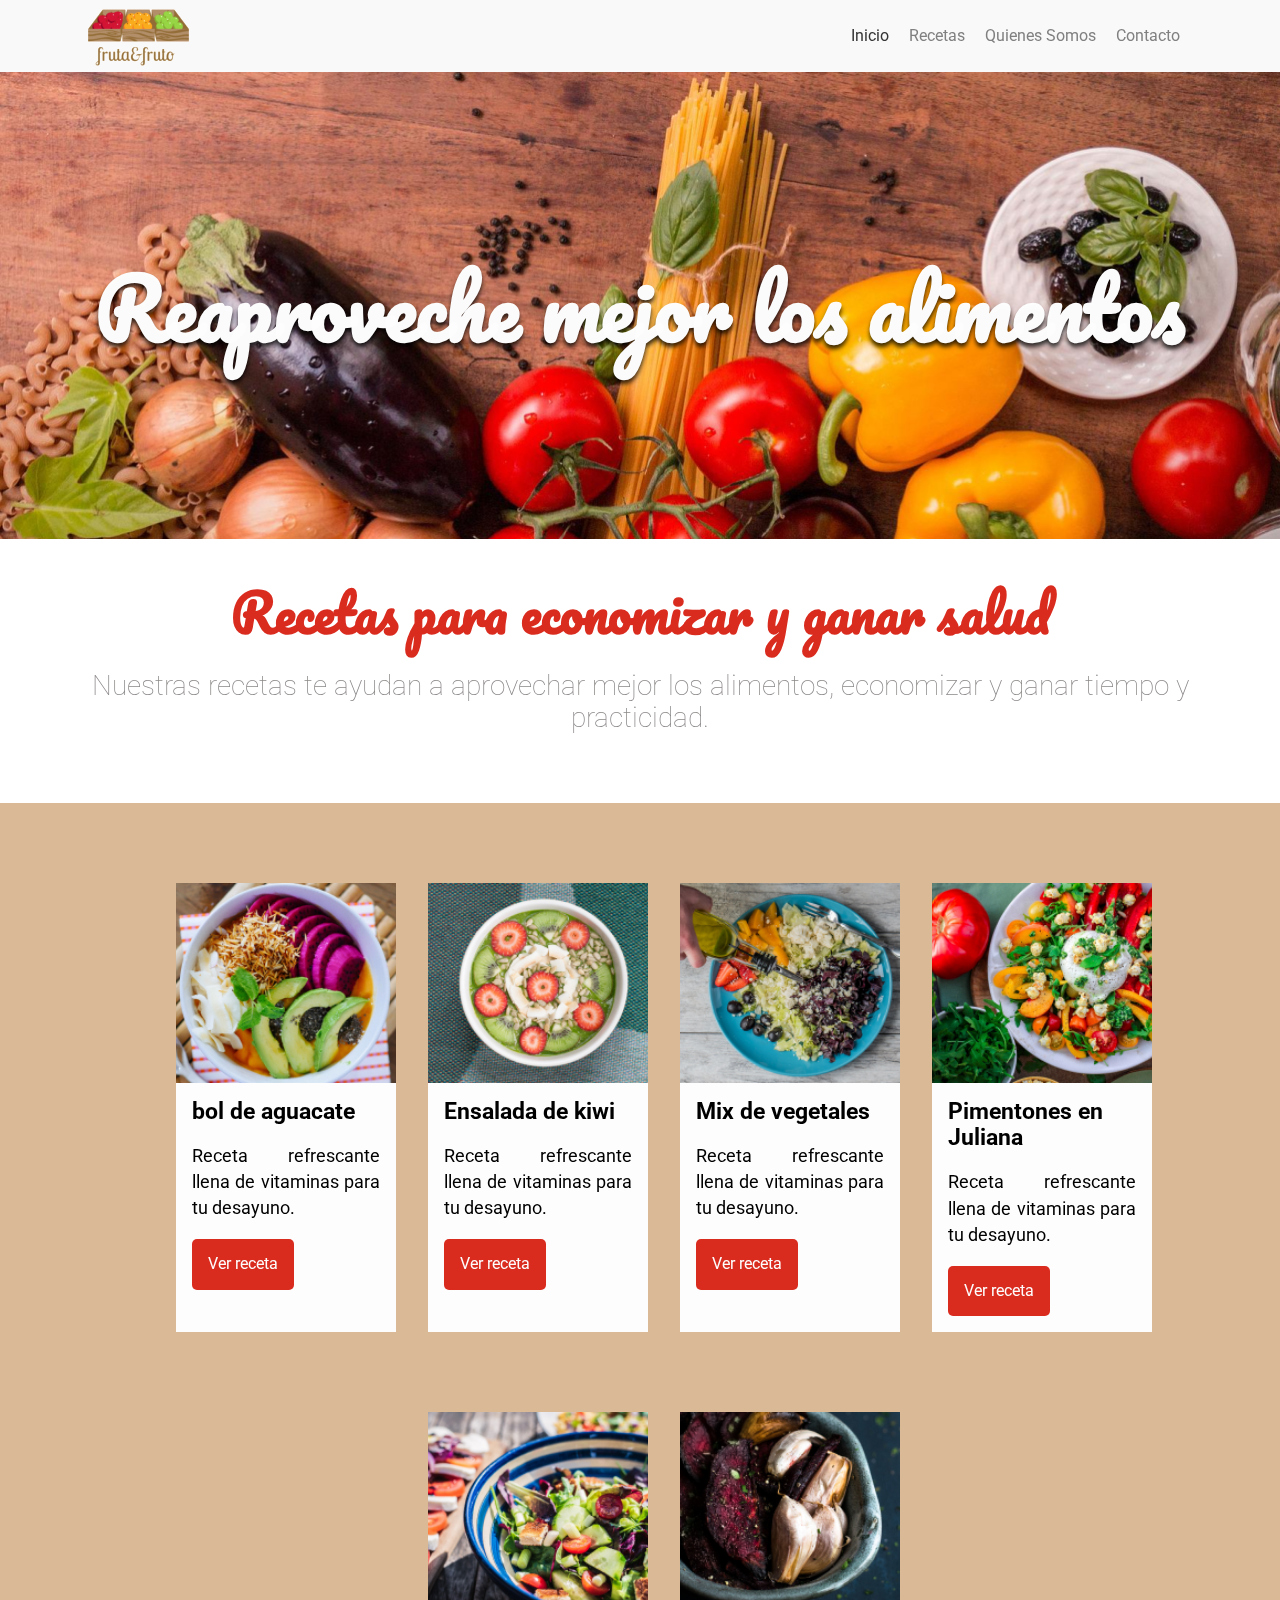
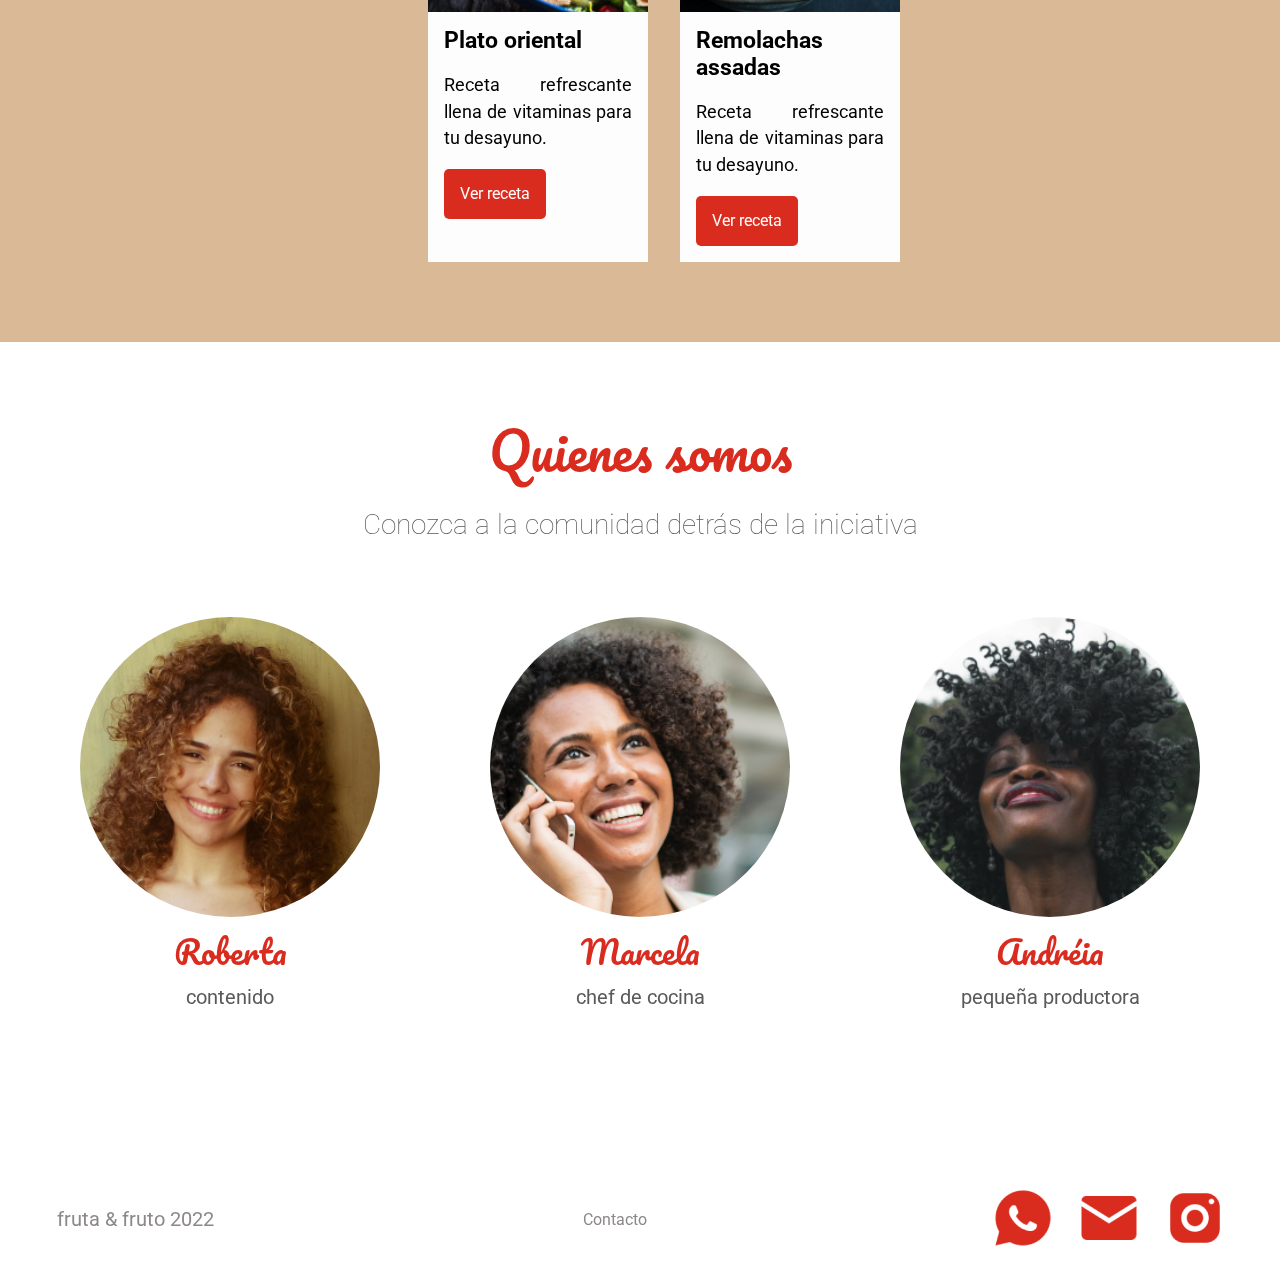
<file: Arquitectura CSS - Descomplicando los problemas/index.html>
<!DOCTYPE html>
<html lang="es">
<head>
    <meta charset="UTF-8">
    <meta http-equiv="X-UA-Compatible" content="IE=edge">
    <meta name="viewport" content="width=device-width, initial-scale=1.0">
    <title>Fruta & Fruto</title>
    <link href="https://fonts.googleapis.com/css?family=Pacifico|Roboto:100,300,400,500,700,900" rel="stylesheet" />
    <link href="./assets/css/normalize.css" rel="stylesheet" />
    <link href="./assets/css/reset.css" rel="stylesheet" />
    <link rel="stylesheet" href="./assets/css/cabezera.css">
    <link rel="stylesheet" href="./assets/css/logo.css">
    <link rel="stylesheet" href="./assets/css/menu/menu-lista.css">
    <link rel="stylesheet" href="./assets/css/menu/menu-item.css">
    <link rel="stylesheet" href="./assets/css/menu/menu-link.css">
    <link rel="stylesheet" href="./assets/css/banner/banner.css">
    <link rel="stylesheet" href="./assets/css/banner/banner-imagen.css">
    <link rel="stylesheet" href="./assets/css/banner/banner-titulo.css">
    <link rel="stylesheet" href="./assets/css/sobre/sobre.css">
    <link rel="stylesheet" href="./assets/css/sobre/sobre-titulo.css">
    <link rel="stylesheet" href="./assets/css/sobre/sobre-descripcion.css">
    <link rel="stylesheet" href="./assets/css/recetas.css">
    <link rel="stylesheet" href="./assets/css/receta/receta.css">
    <link rel="stylesheet" href="./assets/css/receta/receta-imagen.css">
    <link rel="stylesheet" href="./assets/css/receta/receta-contenido.css">
    <link rel="stylesheet" href="./assets/css/receta/receta-titulo.css">
    <link rel="stylesheet" href="./assets/css/receta/receta-descripcion.css">
    <link rel="stylesheet" href="./assets/css/receta/receta-boton.css">
    <link rel="stylesheet" href="./assets/css/quienes/quienes.css">
    <link rel="stylesheet" href="./assets/css/quienes/quienes-titulo.css">
    <link rel="stylesheet" href="./assets/css/quienes/quienes-descripcion.css">
    <link rel="stylesheet" href="./assets/css/personas.css">
    <link rel="stylesheet" href="./assets/css/personas/persona.css">
    <link rel="stylesheet" href="./assets/css/personas/persona-imagen.css">
    <link rel="stylesheet" href="./assets/css/personas/persona-nombre.css">
    <link rel="stylesheet" href="./assets/css/personas/persona-funcion.css">
    <link rel="stylesheet" href="./assets/css/rodapie.css">
    <link rel="stylesheet" href="./assets/css/rodapie/rodapie-titulo.css">
    <link rel="stylesheet" href="./assets/css/rodapie/rodapie-descripcion.css">
    <link rel="stylesheet" href="./assets/css/rodapie/rodapie-lista.css">
    <link rel="stylesheet" href="./assets/css/rodapie/rodapie-item.css">
    <link rel="stylesheet" href="./assets/css/rodapie/rodapie-icon.css">
</head>
    <body>

        <header class="cabezera">
            <img src="assets/img/logo.jpg" alt="Logo de Fruta & Fruto" class="cabezera__logo">
            <nav class="menu">
                <ul class="menu__lista">
                    <li class="menu__item"> <a href="#" class="menu__link activo">Inicio</a> </li>
                    <li class="menu__item"> <a href="#" class="menu__link">Recetas</a> </li>
                    <li class="menu__item"> <a href="#" class="menu__link">Quienes Somos</a> </li>
                    <li class="menu__item"> <a href="#" class="menu__link">Contacto</a> </li>
                </ul>
            </nav>
        </header>

        <section class="banner">
            <img class="banner__imagen" src="assets/img/banner.png" alt="Banner de Fruta & Fruto"/>
            <h2 class="banner__titulo">Reaproveche mejor los alimentos</h2>
        </section>

        <section class="sobre">
            <h2 class="sobre__titulo">Recetas para economizar y ganar salud</h2>
            <p class="sobre__descripcion">
                Nuestras recetas te ayudan a aprovechar 
                mejor los alimentos, economizar y ganar tiempo y practicidad.
            </p>
        </section>

        <section class="recetas">
            <div class="receta">
              <img class="receta__imagen" alt="bol de aguacate" src="./assets/img/recetas/ensalada-de-frutas.jpg" />
              <div class="receta__contenido">
                <h4 class="receta__titulo">bol de aguacate</h4>
                <p class="receta__descripcion">Receta refrescante llena de vitaminas para tu desayuno.</p>
                <button class="receta__boton">Ver receta</button>
              </div>
            </div>
            <div class="receta">
              <img class="receta__imagen" alt="Ensalada de kiwi" src="./assets/img/recetas/ensalada-de-kiwi.jpg" />
              <div class="receta__contenido">
                <h4 class="receta__titulo">Ensalada de kiwi</h4>
                <p class="receta__descripcion">Receta refrescante llena de vitaminas para tu desayuno.</p>
                <button class="receta__boton">Ver receta</button>
              </div>
            </div>
            <div class="receta">
              <img class="receta__imagen" alt="Mix de vegetales" src="./assets/img/recetas/mix-de-vegetales.jpg" />
              <div class="receta__contenido">
                <h4 class="receta__titulo">Mix de vegetales</h4>
                <p class="receta__descripcion">Receta refrescante llena de vitaminas para tu desayuno.</p>
                <button class="receta__boton">Ver receta</button>
              </div>
            </div>
            <div class="receta">
              <img class="receta__imagen" alt="Pimentones en Juliana" src="./assets/img/recetas/pimentones-juliana.jpg" />
              <div class="receta__contenido">
                <h4 class="receta__titulo">Pimentones en Juliana</h4>
                <p class="receta__descripcion">Receta refrescante llena de vitaminas para tu desayuno.</p>
                <button class="receta__boton">Ver receta</button>
              </div>
            </div>
            <div class="receta">
              <img class="receta__imagen" alt="Plato oriental" src="./assets/img/recetas/plato-oriental.jpg" />
              <div class="receta__contenido">
                <h4 class="receta__titulo">Plato oriental</h4>
                <p class="receta__descripcion">Receta refrescante llena de vitaminas para tu desayuno.</p>
                <button class="receta__boton">Ver receta</button>
              </div>
            </div>
            <div class="receta">
              <img class="receta__imagen" alt="Remolachas asadas" src="./assets/img/recetas/beterrabas-asadas.jpg" />
              <div class="receta__contenido">
                <h4 class="receta__titulo">Remolachas assadas</h4>
                <p class="receta__descripcion">Receta refrescante llena de vitaminas para tu desayuno.</p>
                <button class="receta__boton">Ver receta</button>
              </div>
            </div>
          </section>

          <section class="quienes">
            <h3 class="quienes__titulo">Quienes somos</h3>
            <p class="quienes__descripcion">Conozca a la comunidad detrás de la iniciativa</p>
            <div class="personas">
                <div class="persona">
                    <div class="persona__imagen persona__imagen--roberta"></div>
                    <span class="persona__nombre">Roberta</span>
                    <span class="persona__funcion">Contenido</span>
                </div>
                <div class="persona">
                    <div class="persona__imagen persona__imagen--marcela"></div>
                    <span class="persona__nombre">Marcela</span>
                    <span class="persona__funcion">Chef de cocina</span>
                </div>
                <div class="persona">
                    <div class="persona__imagen persona__imagen--andreia"></div>
                    <span class="persona__nombre">Andréia</span>
                    <span class="persona__funcion">Pequeña Productora</span>
                </div>
            </div>
        </section>

        <footer class="rodapie">
          <h3 class="rodapie__titulo">fruta & fruto 2022</h2>
          <p class="rodapie__descripcion">Contacto</p>
          <ul class="rodapie__lista">
              <li class="rodapie__item"><a class="rodapie__icon" href="#"><img alt="WhatsApp" src="./assets/img/WhatsApp.png"></a></li>
              <li class="rodapie__item"><a class="rodapie__icon" href="#" ><img alt="Email" src="./assets/img/email.png"></a></li>
              <li class="rodapie__item"><a class="rodapie__icon" href="#"><img alt="Instagram" src="./assets/img/Instagram.png"></a></li>
          </ul>
      </footer>
        
    </body>
</html>
</file>
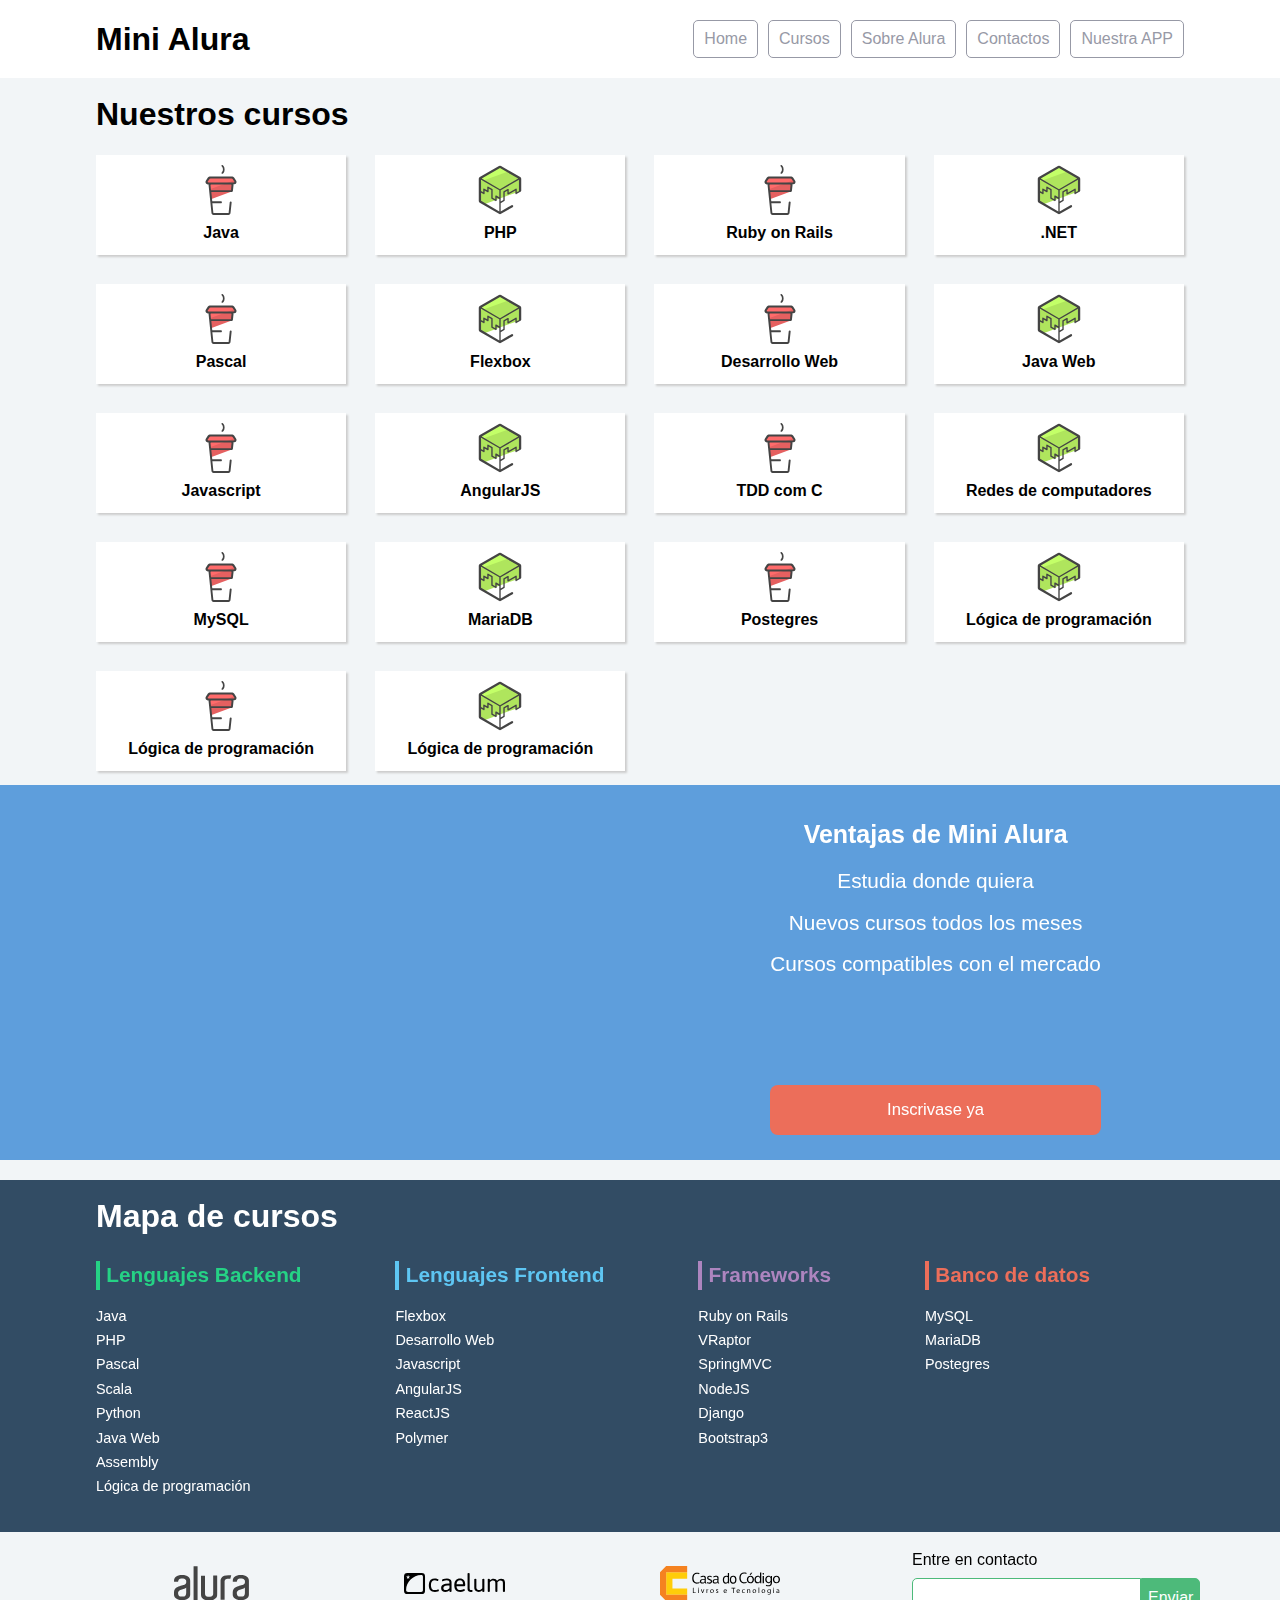
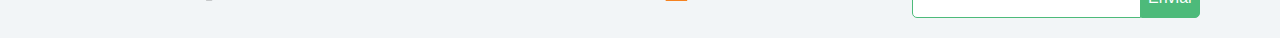
<file: Landing Page - Alura mini/index.html>
<!doctype html>
<html>
<head>
	<meta charset="utf-8">
	<meta name="viewport" content="width=device-width, initial-scale=1">
	<title>Mini Alura | Cursos online</title>
	<link rel="stylesheet" href="css/reset.css">
	<link rel="stylesheet" href="css/style.css">
	<link rel="stylesheet" href="css/flexbox.css">
</head>
<body>

	<header class="headerPrincipal">
		<div class="container">
			<h1 class="headerPrincipal-titulo"><a href="#">Mini Alura</a></h1>
			<nav class="headerPrincipal-nav">
				<a class="headerPrincipal-nav-link" href="#">Home</a>
				<a class="headerPrincipal-nav-link" href="#">Cursos</a>
				<a class="headerPrincipal-nav-link" href="#">Sobre Alura</a>
				<a class="headerPrincipal-nav-link" href="#">Contactos</a>
				<a class="headerPrincipal-nav-link headerPrincipal-nav-link-app" href="#">Nuestra APP</a>
			</nav>
		</div>
	</header>

	<main class="contenidoPrincipal">
		<div class="container">
			<h2 class="subtitulo">Nuestros cursos</h2>
			<nav>
				<ul class="contenidoPrincipal-cursos">
					<li class="contenidoPrincipal-cursos-link"><a href="#">Java</a></li>
					<li class="contenidoPrincipal-cursos-link"><a href="#">PHP</a></li>
					<li class="contenidoPrincipal-cursos-link"><a href="#">Ruby on Rails</a></li>
					<li class="contenidoPrincipal-cursos-link"><a href="#">.NET</a></li>
					<li class="contenidoPrincipal-cursos-link"><a href="#">Pascal</a></li>
					<li class="contenidoPrincipal-cursos-link"><a href="#">Flexbox</a></li>
					<li class="contenidoPrincipal-cursos-link"><a href="#">Desarrollo Web</a></li>
					<li class="contenidoPrincipal-cursos-link"><a href="#">Java Web</a></li>
					<li class="contenidoPrincipal-cursos-link"><a href="#">Javascript</a></li>
					<li class="contenidoPrincipal-cursos-link"><a href="#">AngularJS</a></li>
					<li class="contenidoPrincipal-cursos-link"><a href="#">TDD com C</a></li>
					<li class="contenidoPrincipal-cursos-link"><a href="#">Redes de computadores</a></li>
					<li class="contenidoPrincipal-cursos-link"><a href="#">MySQL</a></li>
					<li class="contenidoPrincipal-cursos-link"><a href="#">MariaDB</a></li>
					<li class="contenidoPrincipal-cursos-link"><a href="#">Postegres</a></li>
					<li class="contenidoPrincipal-cursos-link"><a href="#">Lógica de programación</a></li>
					<li class="contenidoPrincipal-cursos-link"><a href="#">Lógica de programación</a></li>
					<li class="contenidoPrincipal-cursos-link"><a href="#">Lógica de programación</a></li>
				</ul>
			</nav>
		</div>

		<section class="videoSobre">
			<div class="container">
				<iframe width="560" height="325" src="https://www.youtube.com/embed/j71g5TiMA-M" title="YouTube video player" frameborder="0" allow="accelerometer; autoplay;" allowfullscreen></iframe>				
				<div class="videoSobre-sobre">
					<h2 class="videoSobre-sobre-title">Ventajas de Mini Alura</h2>
					<ul class="videoSobre-sobre-list">
						<li class="videoSobre-sobre-item">Estudia donde quiera</li>
						<li class="videoSobre-sobre-item">Nuevos cursos todos los meses</li>
						<li class="videoSobre-sobre-item">Cursos compatibles con el mercado</li>
					</ul>
					<button class="videoSobre-button">Inscrivase ya</button>
				</div>
				
			</div>
		</section>

	</main>

	<footer class="rodapePrincipal">
		<div class="container">

			<section class="rodapePrincipal-navMap">
				<h3 class="subtitulo">Mapa de cursos</h3>
				<nav class="rodapePrincipal-navMap-list">

					<h4 class="navmap-list-title navmap-list-title-backend">Lenguajes Backend</h4>
					<a class="rodapePrincipal-navMap-link" href="#">Java</a>
					<a class="rodapePrincipal-navMap-link" href="#">PHP</a>
					<a class="rodapePrincipal-navMap-link" href="#">Pascal</a>
					<a class="rodapePrincipal-navMap-link" href="#">Scala</a>
					<a class="rodapePrincipal-navMap-link" href="#">Python</a>
					<a class="rodapePrincipal-navMap-link" href="#">Java Web</a>
					<a class="rodapePrincipal-navMap-link" href="#">Assembly</a>
					<a class="rodapePrincipal-navMap-link" href="#">Lógica de programación</a>

					<h4 class="navmap-list-title navmap-list-title-frontend">Lenguajes Frontend</h4>
					<a class="rodapePrincipal-navMap-link" href="#">Flexbox</a>
					<a class="rodapePrincipal-navMap-link" href="#">Desarrollo Web</a>
					<a class="rodapePrincipal-navMap-link" href="#">Javascript</a>
					<a class="rodapePrincipal-navMap-link" href="#">AngularJS</a>
					<a class="rodapePrincipal-navMap-link" href="#">ReactJS</a>
					<a class="rodapePrincipal-navMap-link" href="#">Polymer</a>
					
					<h4 class="navmap-list-title navmap-list-title-framework">Frameworks</h4>
					<a class="rodapePrincipal-navMap-link" href="#">Ruby on Rails</a>
					<a class="rodapePrincipal-navMap-link" href="#">VRaptor</a>
					<a class="rodapePrincipal-navMap-link" href="#">SpringMVC</a>
					<a class="rodapePrincipal-navMap-link" href="#">NodeJS</a>
					<a class="rodapePrincipal-navMap-link" href="#">Django</a>
					<a class="rodapePrincipal-navMap-link" href="#">Bootstrap3</a>

					<h4 class="navmap-list-title navmap-list-title-bancoDeDados">Banco de datos</h4>
					<a class="rodapePrincipal-navMap-link" href="#">MySQL</a>
					<a class="rodapePrincipal-navMap-link" href="#">MariaDB</a>
					<a class="rodapePrincipal-navMap-link" href="#">Postegres</a>

				</nav>
			</section>

		</div>

		<section class="rodapePrincipal-patrocinadores">
			<div class="container">
				<ul class="rodapePrincipal-patrocinadores-list">
					<li>
						<a class="rodapePrincipal-patrocinadores-list-link patrocinadores-list-link-alura" href="#">
							<img src="img/logos/alura.svg" alt="Logo da Alura">
						</a>
					</li>
					<li>
						<a class="rodapePrincipal-patrocinadores-list-link patrocinadores-list-link-caelum" href="#">
							<img src="img/logos/caelum.svg" alt="Logo da Caelum">
						</a>
					</li>
					<li>
						<a class="rodapePrincipal-patrocinadores-list-link patrocinadores-list-link-casaDoCodigo" href="#">
							<img src="img/logos/cdc.svg" alt="Logo da Casa do Código">
						</a>
					</li>
				</ul>
				<form class="rodapePrincipal-contatoForm" action="#">
					<fieldset>
						<legend class="rodapePrincipal-contatoForm-legend" for="email-contato">Entre en contacto</legend>
						<div class="rodapePrincipal-contatoForm-fieldset"> 
							<input class="rodapePrincipal-contatoForm-emailInput" type="email" name="email-contato" id="email-contato">
							<button class="rodapePrincipal-contatoForm-submit" type="submit">Enviar</button>
						</div>
					</fieldset>
				</form>
			</div>
		</section>
	</footer>

</body>
</html>
</file>
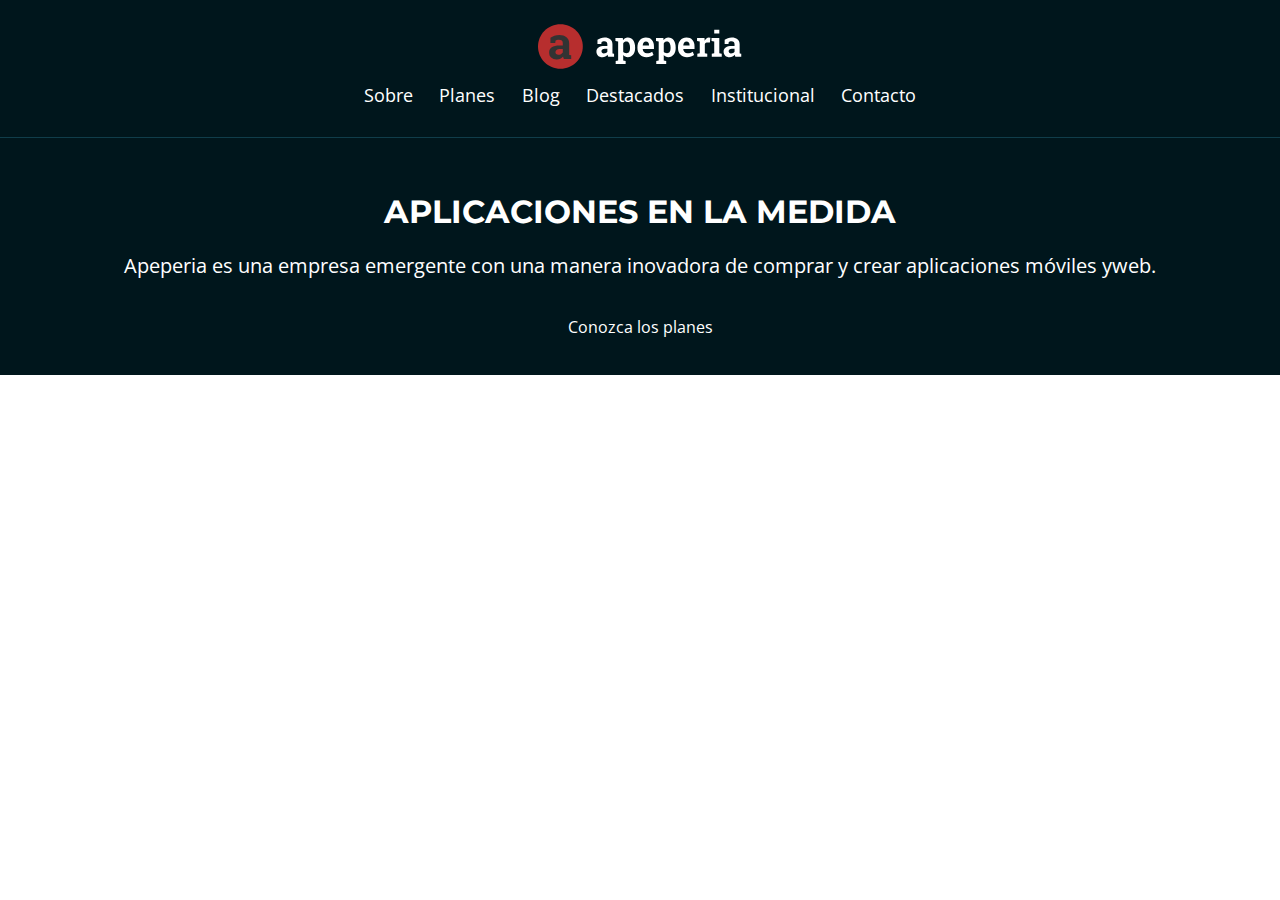
<file: Layouts Responsivos-Trabajando con layouts mobile/index.html>
<!DOCTYPE html>
<html>
<head>
    <meta charset="UTF-8">
    <link rel="stylesheet" href="css/reset.css">
    <title>Home | Apeperia</title>
    <link href="https://fonts.googleapis.com/css2?family=Montserrat:wght@300;400;700&family=Open+Sans:wght@300;400;700&display=swap" rel="stylesheet">
    <link rel="stylesheet" href="css/head.css">
    <link rel="stylesheet" href="css/llamada.css">
    <link rel="stylesheet" href="css/bases.css">
</head>
<body>
    <header class="head">
        <img class="head__logo" src="img/logo-apeperia.svg" alt="Logo de Apeperia">
        <nav class="head__navegacion">
            <ul>
                <li class="head__enlace"><a href="#">Sobre</a></li>
                <li class="head__enlace"><a href="#">Planes</a></li>
                <li class="head__enlace"><a href="#">Blog</a></li>
                <li class="head__enlace"><a href="#">Destacados</a></li>
                <li class="head__enlace"><a href="#">Institucional</a></li>
                <li class="head__enlace"><a href="#">Contacto</a></li>
            </ul>
        </nav>
    </header>
    <main>
        <section class="llamada">
            <h1 class="llamada__titulo">Aplicaciones en la medida</h1>
            <p class="llamada__texto">
                Apeperia es una empresa emergente con una manera inovadora de 
                comprar y crear aplicaciones móviles yweb.
            </p>
            <a href="#" class="llamada__boton">Conozca los planes</a>
        </section>
    </main>
</body>
</html>
</file>
<file: Arquitectura CSS - Descomplicando los problemas/assets/css/cabezera.css>
.cabezera{
    display: flex;
    align-items: center;
    justify-content: space-between;
    background-color: #f9f9f9;
    padding: 0 2rem 0 2rem;
}
@media screen and (min-width:0){
    .cabezera{
        padding: 0 1rem;
        justify-content: center;
    }
}
@media screen and (min-width:768px){
    .cabezera{
        padding: 0 5rem;
        justify-content: space-between;
    }
}
</file>
<file: Arquitectura CSS - Descomplicando los problemas/assets/css/logo.css>
/* Para que la imagen pierda el fondo que tiene */
.cabezera__logo{
    filter: brightness(1.1);
    mix-blend-mode: multiply;
}
@media screen and(min-width: 0){
    .cabezera__logo{
        display: none !important;
    }
}
@media screen and(min-width: 768px){
    .cabezera__logo{
        display: block;
    }
}
</file>
<file: Arquitectura CSS - Descomplicando los problemas/assets/css/menu/menu-lista.css>
.menu__lista{
    display: flex;
}
</file>
<file: Arquitectura CSS - Descomplicando los problemas/assets/css/menu/menu-item.css>
.menu__item{
    list-style: none;
}
</file>
<file: Arquitectura CSS - Descomplicando los problemas/assets/css/menu/menu-link.css>
.menu__link{
    color: #808080;
    margin-right: 20px;
    text-decoration: none;
}
.menu__link:hover{
    text-decoration: underline;
}
.menu__link.activo{
    color: #333333;
}
</file>
<file: Arquitectura CSS - Descomplicando los problemas/assets/css/banner/banner.css>
.banner{
    position: relative;
}
</file>
<file: Arquitectura CSS - Descomplicando los problemas/assets/css/banner/banner-imagen.css>
.banner__imagen{
    width: 100%;
    background-color: red;
}
@media screen and (min-width:0){
    .banner__imagen{
        height: calc(100vh-51px);
    }
}
@media screen and (min-width:768px){
    .banner__imagen{
        height: calc(100vh-72px);
    }
}
</file>
<file: Arquitectura CSS - Descomplicando los problemas/assets/css/banner/banner-titulo.css>
.banner__titulo{
    color: #fdfdfdfd;
    font-family: Pacifico, cursive;
    font-size: 5.0625rem;
    position: absolute;
    top:50%;
    left: 50%;
    text-shadow: 0 4px 4px rgba(0,0,0,0.75);
    text-align: center;
    transform: translate(-50%, -50%);
    width: 100%;
}
@media screen and (min-width:0){
    .banner__titulo {
        font-size: 3rem;
    }
}
@media screen and (min-width:768px){
    .banner__titulo {
        font-size: 5.0625rem;
    }
}
</file>
<file: Arquitectura CSS - Descomplicando los problemas/assets/css/sobre/sobre.css>
.sobre{
    text-align: center;
}
@media screen and (min-width: 0){
    .sobre{
        padding: 2.5rem 1rem;
    }
}
@media screen and (min-width: 768px){
   .sobre{
        padding: 2.5rem;
   }
}
</file>
<file: Arquitectura CSS - Descomplicando los problemas/assets/css/sobre/sobre-titulo.css>
.sobre__titulo{
    color: #DA2B1F;
    font-family: Pacifico, cursive;
}
@media screen and (min-width: 0){
    .sobre__titulo{
        font-size: 2rem;
    }
}
@media screen and (min-width: 768px){
    .sobre__titulo{
        font-size: 3.1875rem;
    }
}
</file>
<file: Arquitectura CSS - Descomplicando los problemas/assets/css/sobre/sobre-descripcion.css>
.sobre__descripcion{
    color: #8C8888;
    font-weight: 100;
}
@media screen and (min-width: 0){
    .sobre__descripcions{
        font-size: 1.3rem;
    }   
}
@media screen and (min-width: 768px){
    .sobre__descripcion{
        font-size: 1.75rem;
    }
}
</file>
<file: Arquitectura CSS - Descomplicando los problemas/assets/css/recetas.css>
.recetas{
    background-color: #dab997;
    display: flex;
    flex-wrap: wrap;
    justify-content: center;
}
@media screen and (min-width: 0){
    .recetas{
        padding: 5rem 0 0 1rem;
    }
}
@media screen and (min-width: 768px){
    .recetas{
        padding: 5rem 0 0 2.5rem;
    }
}
@media screen and (min-width: 992px){
    .recetas{
        padding: 5rem 0 0 5rem;
    }
}
</file>
<file: Arquitectura CSS - Descomplicando los problemas/assets/css/receta/receta.css>
.receta{
    background-color: #fdfdfd;
    display: flex;
    flex-direction: column;
    margin-bottom: 5rem;
}
@media screen and (min-width: 0) {
    .receta{
        margin-right: 1rem;
        width: 100%;
    }
}
@media screen and (min-width: 768px) {
    .receta{
        margin-right: 2.5rem;
        width: calc(33.33% - 2.5rem);
    }
}
@media screen and (min-width: 992px) {
    .receta{
        margin-right: 2rem;
        width: calc(25% - 5rem);
    }
}
</file>
<file: Arquitectura CSS - Descomplicando los problemas/assets/css/receta/receta-imagen.css>
.receta__imagen{
    height: 200px;
    object-fit: cover;
}
</file>
<file: Arquitectura CSS - Descomplicando los problemas/assets/css/receta/receta-contenido.css>
.receta__contenido{
    padding: 1rem;
}
</file>
<file: Arquitectura CSS - Descomplicando los problemas/assets/css/receta/receta-titulo.css>
.receta__titulo{
    font-size: 1.4375rem;
}
</file>
<file: Arquitectura CSS - Descomplicando los problemas/assets/css/receta/receta-descripcion.css>
.receta__descripcion{
    font-size: 1.1rem;
    line-height: 1.5;
    text-align: justify;
}
</file>
<file: Arquitectura CSS - Descomplicando los problemas/assets/css/receta/receta-boton.css>
.receta__boton{
    background-color: #DA2B1F;
    border: none;
    border-radius: 5px;
    color: #FDFDFD;
    padding: 1rem;
    transition: all .1s ease-in-out;
}
.receta__boton:hover{
    cursor: pointer;
    background-color: #9f1010;
}
</file>
<file: Arquitectura CSS - Descomplicando los problemas/assets/css/quienes/quienes.css>
.quienes{
    padding: 5rem;
    text-align: center;
}
</file>
<file: Arquitectura CSS - Descomplicando los problemas/assets/css/quienes/quienes-titulo.css>
.quienes__titulo{
    color: #da2b1f;
    font-family: pacifico, cursive;
    font-weight: 400;
    font-size: 3.1875rem;
    margin-bottom: 1rem;
}
</file>
<file: Arquitectura CSS - Descomplicando los problemas/assets/css/quienes/quienes-descripcion.css>
.quienes__descripcion{
    color: #595959;
    font-size: 1.75rem;
    font-weight: 100;
}
</file>
<file: Arquitectura CSS - Descomplicando los problemas/assets/css/personas.css>
.personas{
    display: flex;
    flex-wrap: wrap;
    justify-content: space-between;
    padding-top: 3rem;
}
@media screen and(min-width:0) {
    .personas{
        flex-direction: column;
    }
}
@media screen and(min-width:768px) {
    .personas{
        flex-direction: row;
    }
}
</file>
<file: Arquitectura CSS - Descomplicando los problemas/assets/css/personas/persona.css>
.persona{
    display: flex;
    flex-direction: column;
}
@media screen and(min-width:0) {
    .persona{
        margin-bottom: 5rem;
    }
}
@media screen and(min-width:768px) {
    .persona{
        margin-bottom: 0;
    }
}
</file>
<file: Arquitectura CSS - Descomplicando los problemas/assets/css/personas/persona-imagen.css>
.persona__imagen{
    height: 300px;
    width: 300px;
    margin: 0 auto;
    background-position: center;
    background-repeat: no-repeat;
    background-size: cover;
    border-radius: 100%;
}
.persona__imagen--roberta{
    background-image: url(../../img/personas/roberta.jpg);
}
.persona__imagen--marcela{
    background-image: url(../../img/personas/marcela.jpg);
}
.persona__imagen--andreia{
    background-image: url(../../img/personas/andrea.jpg);
}
</file>
<file: Arquitectura CSS - Descomplicando los problemas/assets/css/personas/persona-nombre.css>
.persona__nombre{
    color: #da2b1f;
    font-family: pacifico,cursive;
    font-size: 2rem;
    margin: 1rem 0;
}
</file>
<file: Arquitectura CSS - Descomplicando los problemas/assets/css/personas/persona-funcion.css>
.persona__funcion{
    color: #595959;
    font-size: 1.25rem;
    text-transform: lowercase;
}
</file>
<file: Arquitectura CSS - Descomplicando los problemas/assets/css/rodapie.css>
.rodapie{
    display: flex;
    justify-content: space-between;
    align-items: center;
    padding:5rem 2rem 0 2rem;
}
</file>
<file: Arquitectura CSS - Descomplicando los problemas/assets/css/rodapie/rodapie-titulo.css>
.rodapie__titulo{
    display: flex;
    color: #8c8888;
    font-weight:400;
    font-size: 1.25rem;
    align-items: center;
    padding: 1.5625rem;
}
</file>
<file: Arquitectura CSS - Descomplicando los problemas/assets/css/rodapie/rodapie-descripcion.css>
.rodapie__descripcion{
    display: flex;
    color: #8c8888;
}
@media screen and(min-width:0) {
    .rodapie__descripcion{
       font-size: 1rem;
       margin-left: 2rem;
    }
}
@media screen and(min-width:768px) {
    .rodapie__descripcion{
        margin-left: 5rem;
        font-size: 2rem;
    }
}
</file>
<file: Arquitectura CSS - Descomplicando los problemas/assets/css/rodapie/rodapie-lista.css>
.rodapie__lista{
    display: flex;
    list-style: none;
}
</file>
<file: Arquitectura CSS - Descomplicando los problemas/assets/css/rodapie/rodapie-item.css>
.rodapie__item{
    list-style: none;
}
</file>
<file: Arquitectura CSS - Descomplicando los problemas/assets/css/rodapie/rodapie-icon.css>
.rodapie__icon{
    margin-right: 1.25rem;
}
</file>
<file: Landing Page - Alura mini/css/style.css>
body {
	background-color: #F2F5F7;
	font-family: 'Open Sans',Arial,sans-serif;
}

.container {
	width: 94%;
	margin: 0 auto;
}

.headerPrincipal {
	background-color: #FFF;
	padding: 20px 0;
}

.headerPrincipal-titulo {
	font-weight: bold;
	font-size: 2em;
	margin-bottom: 20px;
}

.headerPrincipal-titulo a {
	text-decoration: none;
	color: inherit;
}

.headerPrincipal-nav-link {
	padding: 10px;
	margin-bottom: 10px;
	color: #9799A6;
	background-color: #FFF;
	text-decoration: none;
	transition: .5s;
	display: block;
	border-bottom: 1px solid #9799A6;
}

.contenidoPrincipal {
	margin-top: 20px;
	margin-bottom: 20px;
}

.subtitulo {
	font-weight: bold;
	font-size: 32px;
	margin-bottom: 10px;
	text-align: center;
}

.contenidoPrincipal-cursos-link {
	height: 100px;
	background-color: #FFF;
	text-align: center;
	margin: 1%;
	transition: .3s;
	box-shadow: 2px 2px 2px #CCC;
	position: relative;
}

.contenidoPrincipal-cursos-link a {
	text-decoration: none;
	color: #000;
	font-weight: bold;
	display: block;
	width: 100%;
	height: 100%;
	position: absolute;
	top: 0;
	left: 0;
}

.contenidoPrincipal-cursos-link:hover {
	box-shadow: 4px 4px 4px #CCC;
}

.contenidoPrincipal-cursos-link a:before {
	content: '';
	display: block;
	width: 50px;
	height: 50px;
	margin: 10px auto;
}

.contenidoPrincipal-cursos-link:nth-child(even) a:before {
	background: url(../img/background1.svg) no-repeat;	
}

.contenidoPrincipal-cursos-link:nth-child(odd) a:before {
	background: url(../img/background2.svg) no-repeat;
}


.rodapePrincipal {
	background-color: #324C64;
	padding-top: 20px;
}

.rodapePrincipal .subtitulo {
	color: #FFF;
}

.rodapePrincipal-navMap-link {
	text-decoration: none;
	color: #FFF;
	margin-top: 10px;
}

.rodapePrincipal-navMap-link {
	font-size: .9em;
}

.navmap-list-title {
	font-weight: 700;
	font-size: 1.3em;
	margin: .9em 0;
	padding-left: .3em;
	padding-top: .2em;
	padding-bottom: .2em;
}

.navmap-list-title + .rodapePrincipal-navMap-link {
	margin-top: 0;
}

.navmap-list-title-bancoDeDados { color: #EC6E5A; border-left: 4px solid #EC6E5A; }
.navmap-list-title-framework { color: #AD85BF; border-left: 4px solid #AD85BF; }
.navmap-list-title-frontend { color: #5EC6F3; border-left: 4px solid #5EC6F3; }
.navmap-list-title-backend { color: #25D285; border-left: 4px solid #25D285; }

.rodapePrincipal-patrocinadores {
	margin-top: 30px;
	background: #F2F5F7;
	padding: 20px 0;
}

.rodapePrincipal-contatoForm {
	margin-top: 20px;
	text-align: center;
}

.rodapePrincipal-contatoForm label[for=email-contato] {
	font-weight: bold;
	font-size: 14px;
	color: #000;
	margin-bottom: 5px;
	display: block;
}

.rodapePrincipal-contatoForm-emailInput {
	border-top-left-radius: 5px;
	border-bottom-left-radius: 5px;
	padding: 10px;
}

.rodapePrincipal-contatoForm-submit {
	border-top-right-radius: 5px;
	border-bottom-right-radius: 5px;
	background-color: #4DBA7A;
	color: #FFF;
	cursor: pointer;
	
}

.rodapePrincipal-contatoForm-submit,
.rodapePrincipal-contatoForm-emailInput {
	outline: 0;
	border: 1px solid #4DBA7A;
	box-sizing: border-box;
	font-size: 16px;
}

.videoSobre {
	background-color: #5E9EDC;
	padding: 25px 0;

}

.videoSobre-video {
	max-width: 100%;
}

.videoSobre .container {
	color: #FFF;
}

.videoSobre-sobre-title {
	font-size: 1.2em;
	font-weight: bolder;
}

.videoSobre-sobre {
	font-size: 1.3em;
	line-height: 2;
}

.videoSobre-button {
	border-radius: 8px;
	background-color: #ec6e5a;
	display: block;
	color: #FFF;
	border: none;
	height: 50px;
	font-size: .8em;
	outline: none;
}

.rodapePrincipal-contatoForm-legend {
	margin-bottom: 10px;
}

@media(min-width: 769px) {

	.container {
		width: 85%;	
	}

	.subtitulo {
		text-align: left;
	}

	.headerPrincipal-nav-link {
		border-radius: 5px;
		border: 1px solid #9799A6;
	}

	.headerPrincipal-nav-link:hover {
		color: #FFF;
		background-color: #9799A6;
	}

	.headerPrincipal-titulo {
		margin: 0;
	}

	.headerPrincipal-nav {
		width: auto;
	}

	.headerPrincipal-nav-link {
		width: auto;
		margin: 0 0 0 10px;
	}

	.rodapePrincipal-contatoForm {
		margin-top: 0;
		text-align: left;
	}

	.contenidoPrincipal-cursos-link:nth-child(3n) {
		margin-right: 0;
	}

	.contenidoPrincipal-cursos-link:nth-child(3n+1) {
		margin-left: 0;
	}

}

@media(min-width: 1000px) {
	.contenidoPrincipal-cursos-link {
		margin: 1.333%;
	}

	.contenidoPrincipal-cursos-link:nth-child(3n) {
		margin-right: 1.33%;
	}

	.contenidoPrincipal-cursos-link:nth-child(3n+1) {
		margin-left: 1.333%;
	}

	.contenidoPrincipal-cursos-link:nth-child(4n) {
		margin-right: 0;
	}

	.contenidoPrincipal-cursos-link:nth-child(4n+1) {
		margin-left: 0;
	}

	.videoSobre-sobre {
		margin-left: 1.5em;
	}

}
</file>
<file: Landing Page - Alura mini/css/flexbox.css>
.headerPrincipal .container{
    display: flex;
    align-items: center;
    justify-content: space-between;
}
.headerPrincipal-nav{
    display: flex;
}
.rodapePrincipal-patrocinadores .container{
    display: flex;
    justify-content: space-between;
}
.rodapePrincipal-patrocinadores-list{
    display: flex;
    align-items: center;
    justify-content: space-around;
    width: 70%;
    margin-right: 5%;
}
.rodapePrincipal-contatoForm{
    width: 25%;
}
.rodapePrincipal-contatoForm .rodapePrincipal-contatoForm-fieldset{
    display: flex;
}
.rodapePrincipal-navMap-list{
    display: flex;
    flex-direction: column;
    height: 260px;
    flex-wrap: wrap;
}
.contenidoPrincipal-cursos{
    display: flex;
    flex-wrap: wrap;
}
.contenidoPrincipal-cursos-link{
    display: flex;
    width: 23%;
}
.videoSobre .container{ 
    display: flex;
    justify-content: center;
}
.videoSobre-video{
    flex-grow: 2;
    flex-shrink: 2;
}
.videoSobre-sobre{
    text-align: center;
    display: flex;
    flex-direction: column;
}
.videoSobre-sobre-list{
    flex-grow: 2;
}

/* Responsive */
@media  screen and (max-width: 768px){
    .headerPrincipal .container{
        flex-direction: column;
        align-items: initial;
        text-align: center;
    }
    .headerPrincipal-nav{
        flex-direction: column;
        justify-content: center;
    }
    .contenidoPrincipal-cursos{
        flex-direction: column;
    }
    .contenidoPrincipal-cursos-link{
        width: 100%;
    }
    .rodapePrincipal-navMap-list{
        height: auto;
        flex-wrap: nowrap;
    }
    .rodapePrincipal-patrocinadores .container{
        flex-direction: column;
    }
    .rodapePrincipal-contatoForm{
        width: 100%;
    }
    .rodapePrincipal-patrocinadores-list{
        align-items: initial;
        width: 100%;
        margin: 0;
    }
    .rodapePrincipal-contatoForm-fieldset{
        justify-content: center;
    }
    .headerPrincipal-nav-link-app{
        order: -1;
    }
    .videoSobre .container{
        flex-direction: column;
        align-items: center;
    }
}
</file>
<file: Layouts Responsivos-Trabajando con layouts mobile/css/head.css>
.head {
    color: #FFFFFF;

    width: 100%;

    box-sizing: border-box;

    display: flex;
    flex-direction: column;
    align-items: center;

    padding-top: .75rem;
    padding-bottom: .75rem;

    border-bottom: 1px solid #103D4A;

    position: absolute;
}

.head__logo {
    margin-bottom: 1rem;
}

.head__navegacion {
    text-align: center;
}

.head__enlace {
    font-size: 1.1rem;

    display: inline-block;

    margin-right: .7rem;
    margin-bottom: 1.25rem;
    margin-left: .7rem;
}
</file>
<file: Layouts Responsivos-Trabajando con layouts mobile/css/llamada.css>
.llamada  {
    display: flex;
    flex-direction: column;
    align-items: center;
    color: #FFFFFF;
    text-align: center;
    background-color: #00161C;
    padding-top: 12.25rem;
    padding-bottom: 2.5rem;
}
.llamada__titulo {
    font-family: 'Montserrat', serif;
    font-size: 2rem;
    font-weight: 700;
    text-transform: uppercase;
    margin-bottom: 1.5rem;
}
.llamada__texto {
    font-size: 1.25rem;
    line-height: normal;
    margin: 0 auto 2.5rem;
}
.llamada__boton {
    width: 100%;
}
</file>
<file: Layouts Responsivos-Trabajando con layouts mobile/css/bases.css>
body{
    font-family: 'Open Sans', sans-serif;
}
</file>
